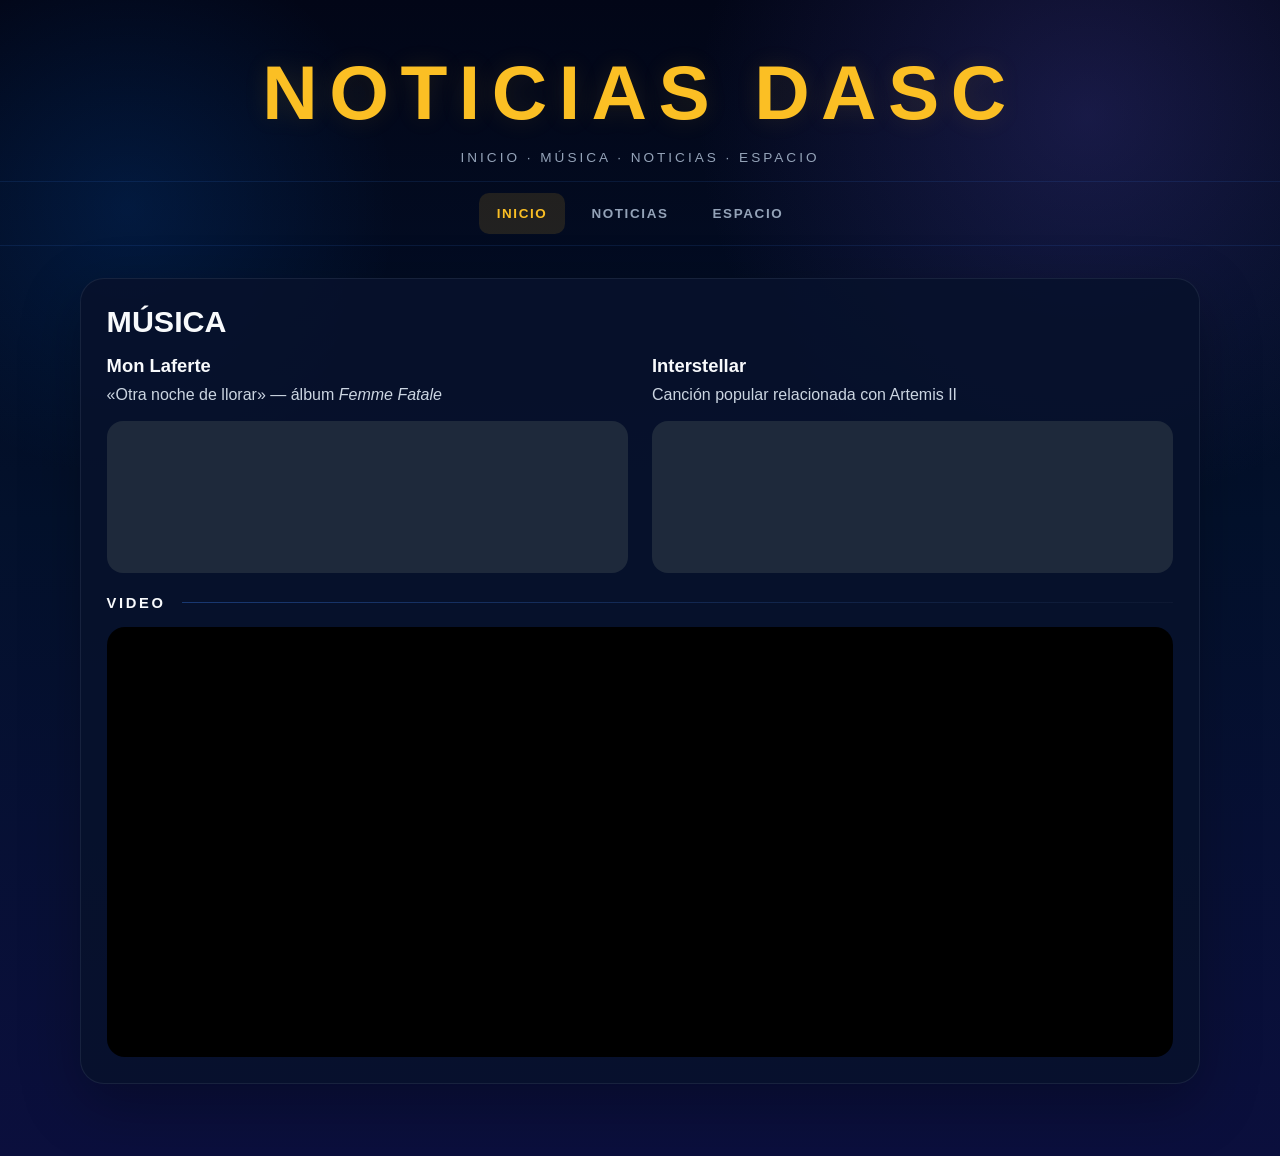
<file: index.html>
<!DOCTYPE html>
<html lang="es">
<head>
    <meta charset="UTF-8">
    <meta name="viewport" content="width=device-width, initial-scale=1.0">
    <title>NOTICIAS DASC — Inicio</title>
    <link rel="stylesheet" href="portada.css">
</head>
<body>

<header class="marca-sitio">
    <h1 class="titulo-sitio">NOTICIAS DASC</h1>
    <p class="sub-sitio">INICIO · MÚSICA · NOTICIAS · ESPACIO</p>
</header>

<nav class="nav-sitio">
    <a href="index.html" class="activo">INICIO</a>
    <a href="noticias-videos.html">NOTICIAS</a>
    <a href="Index2.html">ESPACIO</a>
</nav>

<main class="contenedor">

    <section class="bloque-musica">
        <h2>MÚSICA</h2>

        <div class="grid-musica">
            <article class="musica-item">
                <p class="titulo-artista">Mon Laferte</p>
                <p class="texto-artista">«Otra noche de llorar» — álbum <em>Femme Fatale</em></p>
                <iframe
                    class="spotify-frame"
                    src="https://open.spotify.com/embed/track/5F8pOPLxQBJK6am1pNcN79?utm_source=generator"
                    allow="autoplay; clipboard-write; encrypted-media; fullscreen; picture-in-picture"
                    loading="lazy"
                    title="Mon Laferte en Spotify">
                </iframe>
            </article>

            <article class="musica-item">
                <p class="titulo-artista">Interstellar</p>
                <p class="texto-artista">Canción popular relacionada con Artemis II</p>
                <iframe
                    class="spotify-frame"
                    src="https://open.spotify.com/embed/track/6pWgRkpqVfxnj3WuIcJ7WP?utm_source=generator"
                    allow="autoplay; clipboard-write; encrypted-media; fullscreen; picture-in-picture"
                    loading="lazy"
                    title="Interstellar en Spotify">
                </iframe>
            </article>
        </div>

        <div class="section-divider">
            <span class="section-divider-label">VIDEO</span>
        </div>

        <div class="video-caja">
            <iframe
                src="https://geo.dailymotion.com/player.html?video=x6f4984"
                title="Video musical"
                allowfullscreen
                allow="web-share">
            </iframe>
        </div>
    </section>

</main>

</body>
</html>
</file>
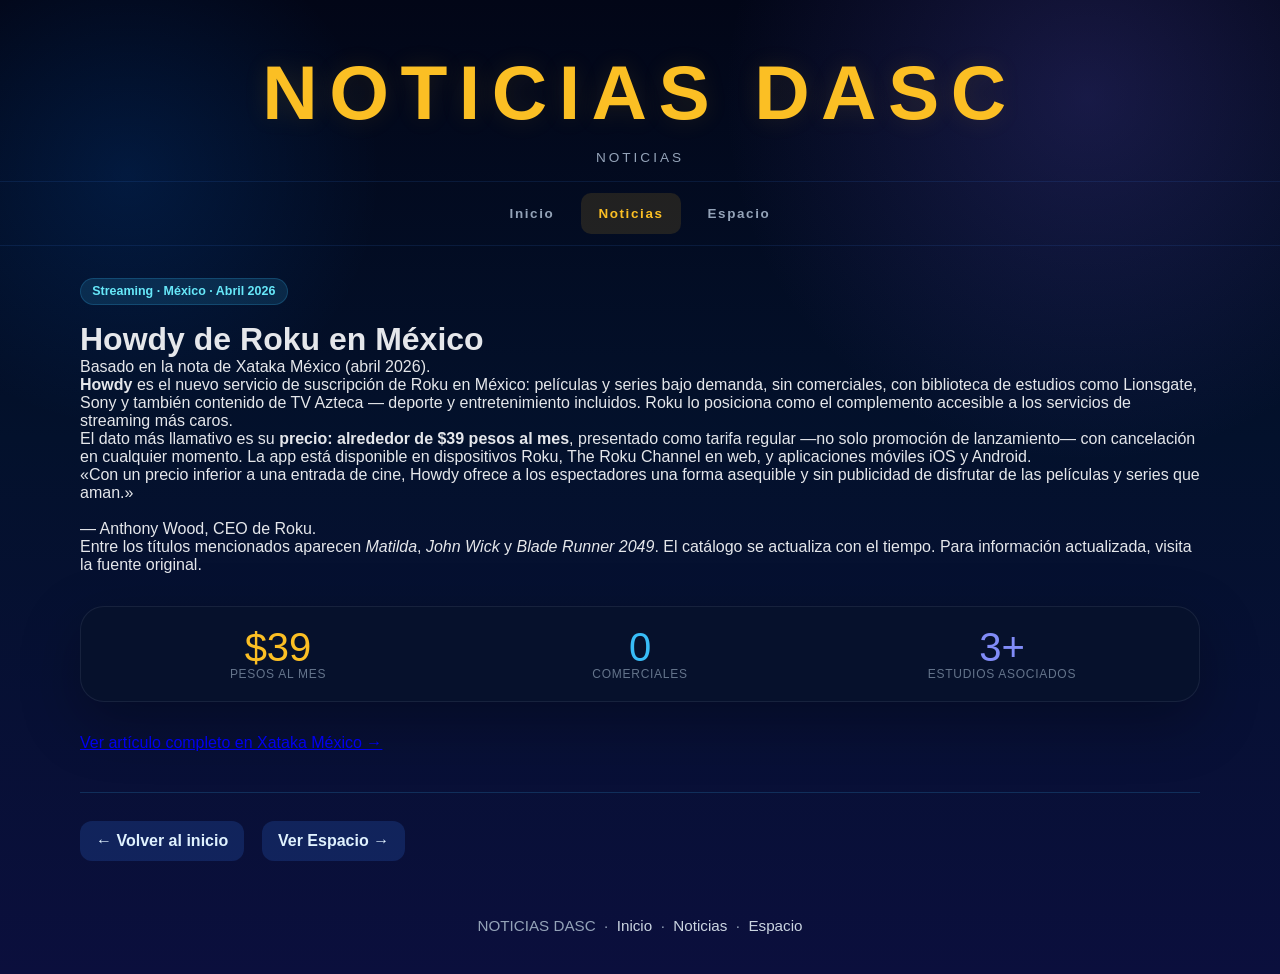
<file: noticias-videos.html>
<!DOCTYPE html>
<html lang="es">
<head>
    <meta charset="UTF-8">
    <meta name="viewport" content="width=device-width, initial-scale=1.0">
    <title>Howdy de Roku — NOTICIAS DASC</title>
    <link rel="stylesheet" href="portada.css">
</head>
<body>
<header class="marca-sitio">
    <h1 class="titulo-sitio">NOTICIAS DASC</h1>
    <p class="sub-sitio">Noticias</p>
</header>
<nav class="nav-sitio">
    <a href="index.html">Inicio</a>
    <a href="noticias-videos.html" class="activo">Noticias</a>
    <a href="Index2.html">Espacio</a>
</nav>

<main class="contenedor articulo anim-1">

    <span class="badge badge-cyan" style="margin-bottom:1rem;display:inline-block;">Streaming · México · Abril 2026</span>
    <h1>Howdy de Roku en México</h1>
    <p class="fecha">Basado en la nota de Xataka México (abril 2026).</p>

    <p>
        <strong>Howdy</strong> es el nuevo servicio de suscripción de Roku en México: películas y series bajo demanda, sin comerciales, con biblioteca de estudios como Lionsgate, Sony y también contenido de TV Azteca — deporte y entretenimiento incluidos. Roku lo posiciona como el complemento accesible a los servicios de streaming más caros.
    </p>

    <p>
        El dato más llamativo es su <strong>precio: alrededor de $39 pesos al mes</strong>, presentado como tarifa regular —no solo promoción de lanzamiento— con cancelación en cualquier momento. La app está disponible en dispositivos Roku, The Roku Channel en web, y aplicaciones móviles iOS y Android.
    </p>

    <blockquote class="cita">
        «Con un precio inferior a una entrada de cine, Howdy ofrece a los espectadores una forma asequible y sin publicidad de disfrutar de las películas y series que aman.»
        <br><br>— Anthony Wood, CEO de Roku.
    </blockquote>

    <p>
        Entre los títulos mencionados aparecen <em>Matilda</em>, <em>John Wick</em> y <em>Blade Runner 2049</em>. El catálogo se actualiza con el tiempo. Para información actualizada, visita la fuente original.
    </p>

    <div class="card" style="margin:2rem 0;padding:1.25rem 1.5rem;">
        <div style="display:grid;grid-template-columns:repeat(auto-fit,minmax(160px,1fr));gap:1rem;">
            <div style="text-align:center;">
                <div style="font-family:'Bebas Neue',sans-serif;font-size:2.5rem;color:#fbbf24;line-height:1;">$39</div>
                <div style="font-size:0.75rem;color:#64748b;letter-spacing:.06em;text-transform:uppercase;">Pesos al mes</div>
            </div>
            <div style="text-align:center;">
                <div style="font-family:'Bebas Neue',sans-serif;font-size:2.5rem;color:#38bdf8;line-height:1;">0</div>
                <div style="font-size:0.75rem;color:#64748b;letter-spacing:.06em;text-transform:uppercase;">Comerciales</div>
            </div>
            <div style="text-align:center;">
                <div style="font-family:'Bebas Neue',sans-serif;font-size:2.5rem;color:#818cf8;line-height:1;">3+</div>
                <div style="font-size:0.75rem;color:#64748b;letter-spacing:.06em;text-transform:uppercase;">Estudios asociados</div>
            </div>
        </div>
    </div>

    <p>
        <a href="https://www.xataka.com.mx/home/roku-tendra-su-netflix-mexico-peliculas-series-comerciales-detalle-demoledor-cuesta-39-pesos-al-mes/amp"
           target="_blank" rel="noopener noreferrer">Ver artículo completo en Xataka México →</a>
    </p>

    <div style="margin-top:2.5rem;padding-top:1.75rem;border-top:1px solid rgba(56,189,248,0.18);">
        <a href="index.html" class="boton">← Volver al inicio</a>
        &nbsp;&nbsp;
        <a href="Index2.html" class="boton">Ver Espacio →</a>
    </div>

</main>

<footer class="site-footer">
    NOTICIAS DASC &nbsp;·&nbsp;
    <a href="index.html">Inicio</a> &nbsp;·&nbsp;
    <a href="noticias-videos.html">Noticias</a> &nbsp;·&nbsp;
    <a href="Index2.html">Espacio</a>
</footer>
</body>
</html>
</file>
<file: portada.css>
* {
    margin: 0;
    padding: 0;
    box-sizing: border-box;
}

html {
    scroll-behavior: smooth;
}

body {
    font-family: Arial, Helvetica, sans-serif;
    color: #e5e7eb;
    min-height: 100vh;
    background:
        radial-gradient(circle at 85% 10%, rgba(80, 70, 180, 0.28), transparent 26%),
        radial-gradient(circle at 10% 18%, rgba(0, 119, 255, 0.14), transparent 18%),
        linear-gradient(180deg, #020617 0%, #03112c 45%, #0b0f3d 100%);
}

/* HEADER */
.marca-sitio {
    text-align: center;
    padding: 3rem 1rem 1rem;
    border-bottom: 1px solid rgba(59, 130, 246, 0.12);
}

.titulo-sitio {
    font-size: clamp(2.7rem, 6vw, 5rem);
    font-weight: 900;
    letter-spacing: 0.15em;
    color: #fbbf24;
    text-transform: uppercase;
    text-shadow: 0 0 24px rgba(251, 191, 36, 0.12);
}

.sub-sitio {
    margin-top: 0.8rem;
    font-size: 0.85rem;
    letter-spacing: 0.22em;
    color: #94a3b8;
    text-transform: uppercase;
}

/* NAV */
.nav-sitio {
    display: flex;
    justify-content: center;
    gap: 0.55rem;
    padding: 0.7rem 1rem;
    margin: 0 auto 2rem;
    border-bottom: 1px solid rgba(59, 130, 246, 0.12);
    flex-wrap: wrap;
}

.nav-sitio a {
    text-decoration: none;
    color: #94a3b8;
    font-size: 0.84rem;
    font-weight: 700;
    letter-spacing: 0.12em;
    padding: 0.8rem 1.1rem;
    border-radius: 10px;
    transition: 0.2s ease;
}

.nav-sitio a:hover {
    color: #ffffff;
    background: rgba(255, 255, 255, 0.04);
}

.nav-sitio a.activo {
    color: #fbbf24;
    background: rgba(251, 191, 36, 0.12);
}

/* CONTENEDOR */
.contenedor {
    width: min(1120px, calc(100% - 2rem));
    margin: 0 auto;
    padding-bottom: 3rem;
}

/* BLOQUES / CARDS */
.card,
.bloque-musica,
.hero-espacio {
    background: rgba(7, 18, 44, 0.88);
    border: 1px solid rgba(148, 163, 184, 0.12);
    border-radius: 24px;
    padding: 1.6rem;
    box-shadow: 0 20px 60px rgba(0, 0, 0, 0.28);
    margin-bottom: 1.5rem;
}

/* TITULOS */
h2 {
    font-size: 1.9rem;
    color: #f8fafc;
    margin-bottom: 1rem;
}

h3 {
    color: #f8fafc;
    margin-bottom: 0.55rem;
}

/* GRID MUSICA */
.grid-musica {
    display: grid;
    grid-template-columns: repeat(2, minmax(0, 1fr));
    gap: 1.5rem;
    align-items: start;
}

.musica-item {
    min-width: 0;
}

.titulo-artista {
    font-size: 1.15rem;
    font-weight: 700;
    color: #f8fafc;
    margin-bottom: 0.35rem;
}

.texto-artista {
    color: #cbd5e1;
    line-height: 1.5;
    margin-bottom: 0.85rem;
}

/* IFRAMES */
.spotify-frame {
    display: block;
    width: 100%;
    height: 152px;
    border: 0;
    border-radius: 16px;
    overflow: hidden;
    background: #1e293b;
}

.video-caja {
    width: 100%;
    margin-top: 1rem;
}

.video-caja iframe {
    display: block;
    width: 100%;
    height: 430px;
    border: 0;
    border-radius: 18px;
    background: #000;
}

/* DIVIDER */
.section-divider {
    display: flex;
    align-items: center;
    gap: 1rem;
    margin: 1.4rem 0 1rem;
}

.section-divider::after {
    content: "";
    flex: 1;
    height: 1px;
    background: linear-gradient(90deg, rgba(59, 130, 246, 0.35), rgba(148, 163, 184, 0.05));
}

.section-divider-label {
    color: #f8fafc;
    font-weight: 800;
    letter-spacing: 0.18em;
    font-size: 0.92rem;
    text-transform: uppercase;
}

/* BADGES */
.badge {
    display: inline-block;
    padding: 0.34rem 0.7rem;
    border-radius: 999px;
    font-size: 0.78rem;
    font-weight: 700;
    margin-bottom: 0.7rem;
}

.badge-cyan {
    background: rgba(56, 189, 248, 0.14);
    color: #67e8f9;
    border: 1px solid rgba(56, 189, 248, 0.2);
}

.badge-gold {
    background: rgba(251, 191, 36, 0.12);
    color: #fcd34d;
    border: 1px solid rgba(251, 191, 36, 0.22);
}

/* NOTICIAS */
.noticia-item {
    display: grid;
    grid-template-columns: 10px 1fr;
    gap: 1rem;
    padding: 1rem 0;
}

.noticia-item + .noticia-item {
    border-top: 1px solid rgba(148, 163, 184, 0.12);
}

.noticia-acento {
    width: 10px;
    border-radius: 999px;
    min-height: 100%;
}

.cyan {
    background: linear-gradient(180deg, #38bdf8, #818cf8);
}

.gold {
    background: linear-gradient(180deg, #fbbf24, #f97316);
}

.noticia-titulo {
    font-size: 1.15rem;
    font-weight: 700;
    color: #f8fafc;
    margin-bottom: 0.45rem;
}

.noticia-texto {
    color: #cbd5e1;
    line-height: 1.6;
    margin-bottom: 0.55rem;
}

.noticia-link {
    color: #67e8f9;
    text-decoration: none;
    font-weight: 700;
}

.noticia-link:hover {
    text-decoration: underline;
}

.noticia-link-gold {
    color: #fbbf24;
}

/* TARJETAS EXPLORAR */
.tarjetas {
    display: grid;
    grid-template-columns: repeat(2, minmax(0, 1fr));
    gap: 1.2rem;
}

.tarjeta {
    background: rgba(255, 255, 255, 0.03);
    border: 1px solid rgba(148, 163, 184, 0.12);
    border-radius: 18px;
    padding: 1.2rem;
}

.tarjeta p {
    color: #cbd5e1;
    line-height: 1.5;
    margin-top: 0.5rem;
    margin-bottom: 1rem;
}

.boton {
    display: inline-block;
    background: rgba(59, 130, 246, 0.18);
    color: #e0f2fe;
    text-decoration: none;
    font-weight: 700;
    padding: 0.7rem 1rem;
    border-radius: 12px;
}

.boton:hover {
    background: rgba(59, 130, 246, 0.28);
}

/* HERO ESPACIO */
.hero-espacio h2 {
    margin-top: 0.4rem;
    margin-bottom: 0.8rem;
}

.hero-espacio p {
    color: #cbd5e1;
    line-height: 1.65;
    max-width: 850px;
}

/* TABLA */
.tabla-wrap {
    overflow-x: auto;
}

.tabla-comparativa {
    width: 100%;
    border-collapse: collapse;
    min-width: 700px;
}

.tabla-comparativa th,
.tabla-comparativa td {
    padding: 0.95rem 1rem;
    border-bottom: 1px solid rgba(148, 163, 184, 0.12);
    text-align: left;
}

.tabla-comparativa th {
    color: #f8fafc;
    background: rgba(255, 255, 255, 0.03);
}

.tabla-comparativa td {
    color: #cbd5e1;
}

/* GALERIA */
.grid-galeria {
    display: grid;
    grid-template-columns: repeat(2, minmax(0, 1fr));
    gap: 1.2rem;
}

.galeria-item {
    background: rgba(255, 255, 255, 0.03);
    border: 1px solid rgba(148, 163, 184, 0.12);
    border-radius: 18px;
    overflow: hidden;
}

.galeria-item img {
    width: 100%;
    height: 260px;
    object-fit: cover;
    display: block;
}

.galeria-texto {
    padding: 1rem;
}

.galeria-texto p {
    color: #cbd5e1;
    line-height: 1.55;
}

/* ANALISIS */
.bloques-analisis {
    display: grid;
    grid-template-columns: repeat(2, minmax(0, 1fr));
    gap: 1.2rem;
}

.analisis-item {
    background: rgba(255, 255, 255, 0.03);
    border: 1px solid rgba(148, 163, 184, 0.12);
    border-radius: 18px;
    padding: 1.2rem;
}

.analisis-item p {
    color: #cbd5e1;
    line-height: 1.6;
}

/* FOOTER */
.site-footer {
    width: min(1120px, calc(100% - 2rem));
    margin: 0 auto 2.5rem;
    padding-top: 0.5rem;
    color: #94a3b8;
    text-align: center;
    font-size: 0.95rem;
}

.site-footer a {
    color: #cbd5e1;
    text-decoration: none;
}

.site-footer a:hover {
    text-decoration: underline;
}

/* RESPONSIVE */
@media (max-width: 900px) {
    .grid-musica,
    .tarjetas,
    .grid-galeria,
    .bloques-analisis {
        grid-template-columns: 1fr;
    }

    .video-caja iframe {
        height: 320px;
    }

    .card,
    .bloque-musica,
    .hero-espacio {
        padding: 1.2rem;
    }
}

@media (max-width: 600px) {
    .contenedor {
        width: min(100% - 1rem, 1120px);
    }

    .titulo-sitio {
        font-size: 2.2rem;
        letter-spacing: 0.1em;
    }

    .sub-sitio {
        font-size: 0.72rem;
        letter-spacing: 0.14em;
    }

    .nav-sitio a {
        font-size: 0.76rem;
        padding: 0.7rem 0.9rem;
    }

    .video-caja iframe {
        height: 240px;
    }

    .tabla-comparativa {
        min-width: 600px;
    }
}
</file>
